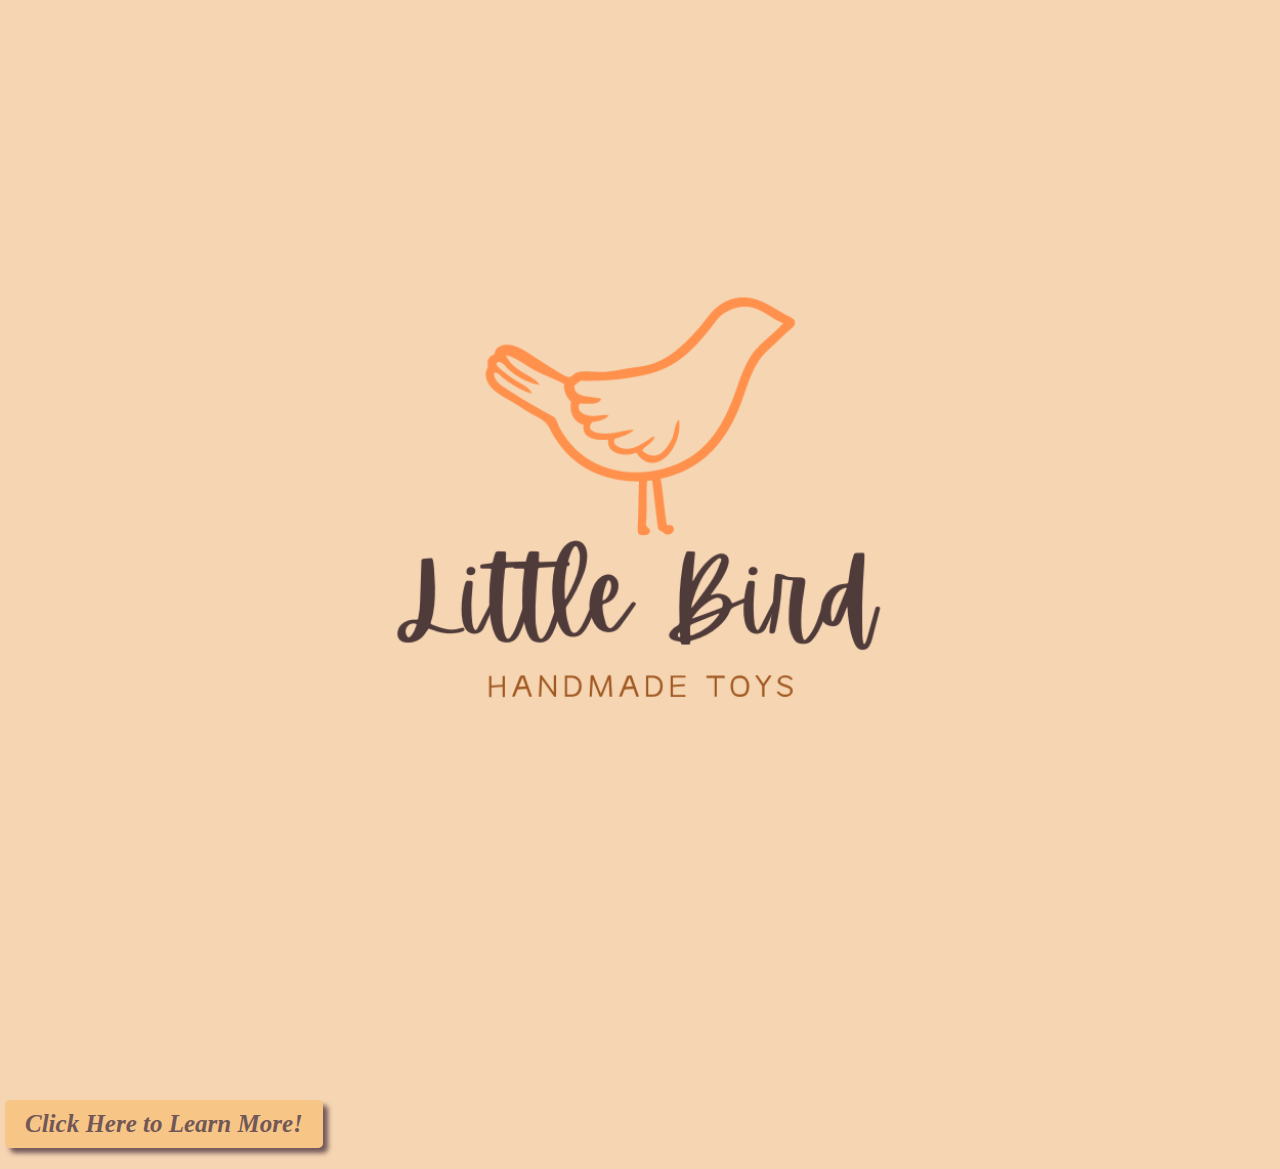
<file: index.html>
<!DOCTYPE html>
<html lang="en">

<head>

    <title>Little Bird Toy Company</title>
    <link rel="icon" type="image/x-icon" href="imgs/Main Logo.png">

    <!-- Required meta tags -->
    <meta charset="utf-8" />
    <meta name="viewport" content="width=device-width, initial-scale=1, shrink-to-fit=no" />

    <!-- Bootstrap CSS v5.3.2 -->
    <link href="https://cdn.jsdelivr.net/npm/bootstrap@5.3.2/dist/css/bootstrap.min.css" rel="stylesheet"
        integrity="sha384-T3c6CoIi6uLrA9TneNEoa7RxnatzjcDSCmG1MXxSR1GAsXEV/Dwwykc2MPK8M2HN" crossorigin="anonymous" />
    <link rel="preconnect" href="https://fonts.googleapis.com">
    <link rel="preconnect" href="https://fonts.gstatic.com" crossorigin>
    <link href="https://fonts.googleapis.com/css2?family=Quicksand:wght@300..700&display=swap" rel="stylesheet">
    <link rel="stylesheet" href="style.css">
</head>
<div class="firstwhole">

    <body>
        <header>
            <!-- place navbar here -->
            <div class="intro">
                <div class="parallax">
                </div>
            </div>
            <div class="text-center">

                <div class="MOVE">
                    <a href="about.html"> <button class="learnmorebutton"> Click Here to Learn More!</a></button>
                </div>
                <main>
                    <div class="intropara">
                        <p>

                        </p>
                    </div>
                </main>
                <footer>
                    <!-- Add icon library -->


                </footer>

                <!-- Bootstrap JavaScript Libraries -->
                <script src="https://cdn.jsdelivr.net/npm/@popperjs/core@2.11.8/dist/umd/popper.min.js"
                    integrity="sha384-I7E8VVD/ismYTF4hNIPjVp/Zjvgyol6VFvRkX/vR+Vc4jQkC+hVqc2pM8ODewa9r"
                    crossorigin="anonymous"></script>

                <script src="https://cdn.jsdelivr.net/npm/bootstrap@5.3.2/dist/js/bootstrap.min.js"
                    integrity="sha384-BBtl+eGJRgqQAUMxJ7pMwbEyER4l1g+O15P+16Ep7Q9Q+zqX6gSbd85u4mG4QzX+"
                    crossorigin="anonymous"></script>
                <script src="script.js"></script>
    </body>
</div>

</html>
</file>
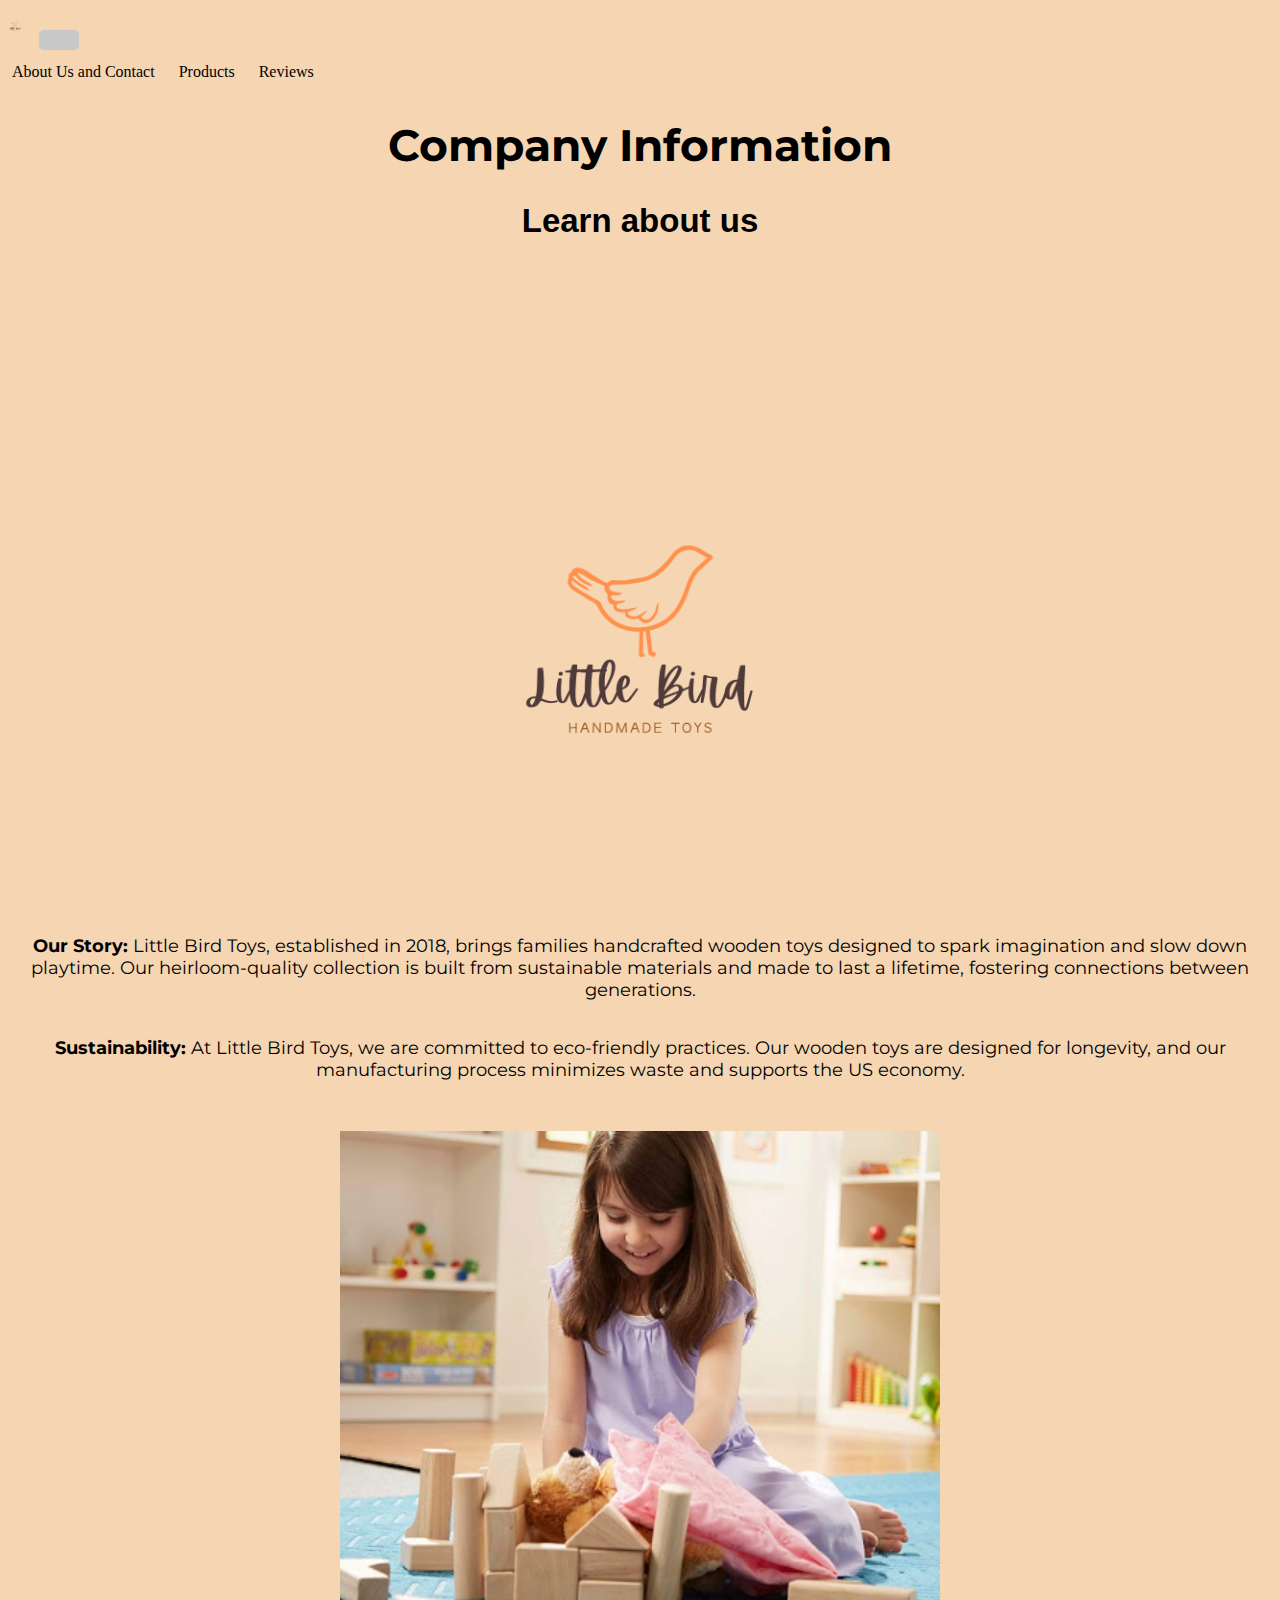
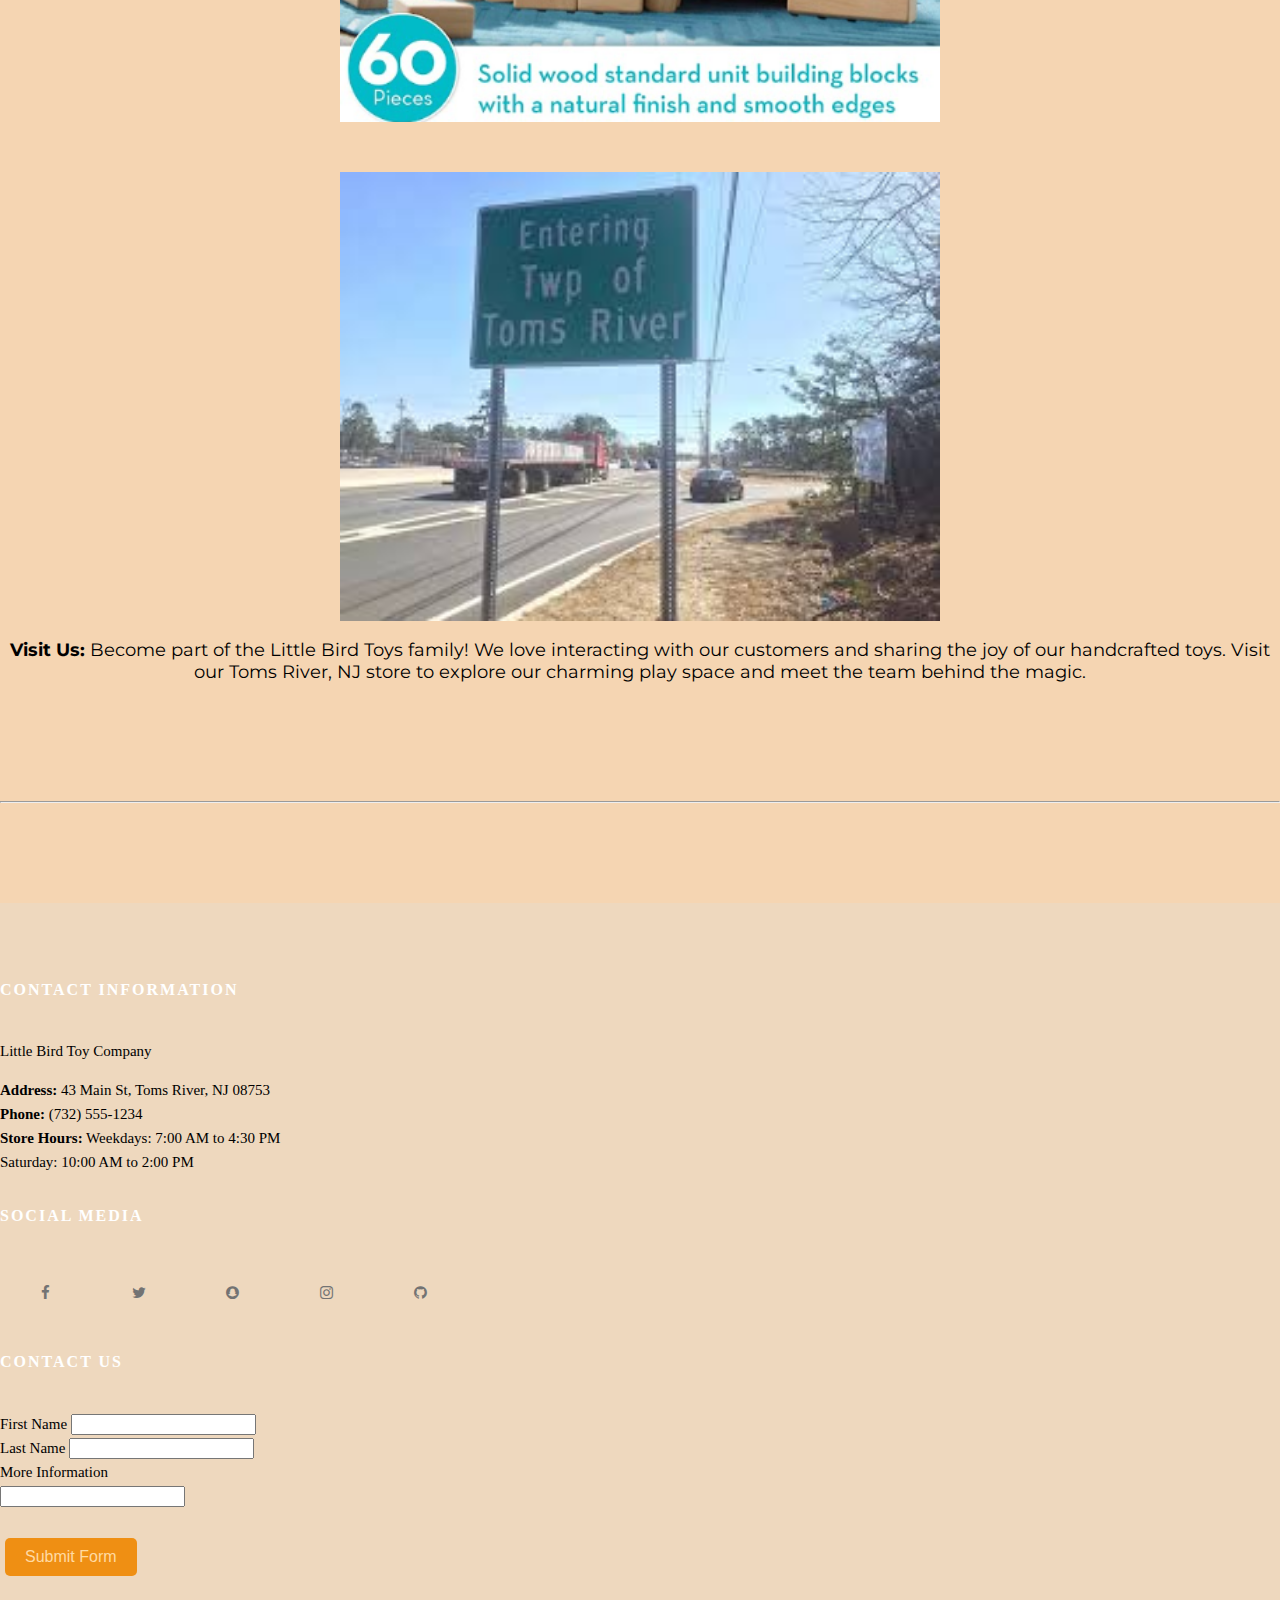
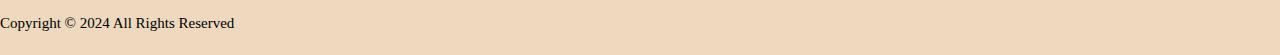
<file: about.html>
<!doctype html>
<html lang="en">

<head>
    <!-- Required meta tags -->
    <meta charset="utf-8" />
    <meta name="viewport" content="width=device-width, initial-scale=1, shrink-to-fit=no" />
    <title>About us</title>

    <!-- Bootstrap CSS v5.2.1 -->
    <link href="https://cdn.jsdelivr.net/npm/bootstrap@5.3.2/dist/css/bootstrap.min.css" rel="stylesheet"
        integrity="sha384-T3c6CoIi6uLrA9TneNEoa7RxnatzjcDSCmG1MXxSR1GAsXEV/Dwwykc2MPK8M2HN" crossorigin="anonymous" />
    <link rel="preconnect" href="https://fonts.googleapis.com">
    <link rel="preconnect" href="https://fonts.gstatic.com" crossorigin>
    <link href="https://fonts.googleapis.com/css2?family=Cookie&display=swap" rel="stylesheet">
    <link rel="preconnect" href="https://fonts.googleapis.com">
    <link rel="preconnect" href="https://fonts.gstatic.com" crossorigin>
    <link href="https://fonts.googleapis.com/css2?family=Neucha&display=swap" rel="stylesheet">
    <link rel="preconnect" href="https://fonts.googleapis.com">
    <link rel="preconnect" href="https://fonts.gstatic.com" crossorigin>
    <link href="https://fonts.googleapis.com/css2?family=Montserrat:ital,wght@0,100..900;1,100..900&display=swap"
        rel="stylesheet">
    <link rel="stylesheet" href="style.css">
</head>

<body class="background d-flex flex-column">
    <header>
        <nav class="navbar navbar-expand-lg bg-body-none bg-body-light hover-nav">
            <div class="container-fluid">
                <a class="navbar-brand" href="index.html">
                    <img class="logo" src="imgs/Main Logo.png" width="30" height="30"></a>
                <button class="navbar-toggler" type="button" data-bs-toggle="collapse" data-bs-target="#navbarScroll"
                    aria-controls="navbarScroll" aria-expanded="false" aria-label="Toggle navigation">
                    <span class="navbar-toggler-icon"></span>
                </button>
                <div class="collapse navbar-collapse" id="navbarScroll">
                    <ul class="navbar-nav ms-auto my-2 my-lg-0 navbar-nav-scroll" style="--bs-scroll-height: 400px;">
                        <li class="nav-item">
                            <a class="nav-link" href="about.html">About Us and Contact</a>
                        </li>
                        <li class="nav-item">
                            <a class="nav-link" href="products.html">Products</a>
                        </li>
                        <li class="nav-item">
                            <a class="nav-link" href="reviews.html">Reviews</a>
                        </li>
                    </ul>
                </div>
            </div>
        </nav>
        </div>
        <!--end nav-->
    </header>
    <main class="flex-grow-1">
        <div class="abouttext">
            <h1>Company Information</h1>
            <h2>Learn about us</h2>
            <p>
        </div>
        <div class="row p-3">
            <div class="container-fluid">
                <div class="row p-12">
                    <!-- Hero-->
                    <div class="col-12 col-lg-6 p-5 text-center rounded-3 bg-hero-image-baby rounded-3">
                        <div class="d-flex justify-content-center align-items-center h-100">
                            <img src="imgs/Main Logo.png" class="img-fluid">
                        </div>
                    </div>

                    <div
                        class="col-12 col-lg-6 my-3 my-lg-0 p-3 d-flex align-items-center rounded-3 bg-none border border-black p-2">
                        <p class="font"> <b>Our Story:</b> Little Bird Toys, established in 2018, brings families
                            handcrafted wooden toys
                            designed to spark imagination and slow down playtime. Our heirloom-quality collection is
                            built from
                            sustainable materials and made to last a lifetime, fostering connections between
                            generations.</p>
                    </div>
                </div>
            </div>
        </div>
        </div>
        <div class="row p-3">
            <!-- Hero-->
            <div class="container-fluid1">
                <div class="row p-12">
                    <!-- Hero-->

                    <div
                        class="col-12 col-lg-6 my-3 my-lg-0 p-3 d-flex align-items-center text-center rounded-3 bg-none border border-black p-2">
                        <p class="font" id="changeText2"> <b>Sustainability:</b> At Little Bird Toys, we are committed
                            to eco-friendly practices. Our wooden toys
                            are designed for longevity, and our manufacturing process minimizes waste and supports the
                            US economy.
                        </p>
                        </p>
                    </div>
                    <div class="col-12 col-lg-6 p-5 rounded-3 bg-hero-image-bday rounded-3">
                        <div class="d-flex justify-content-center align-items-center h-100">
                            <img id="imageChange2" src="imgs/sustanibility.png" class="img-fluid">
                        </div>
                    </div>
                </div>
            </div>
        </div>
        <div class="row p-3">
            <div class="container-fluid">
                <div class="row p-12">
                    <!-- Hero-->
                    <div class="col-12 col-lg-6 p-5 text-center rounded-3 bg-hero-image-baby rounded-3">
                        <div class="d-flex justify-content-center align-items-center h-100">
                            <img src="imgs/images.jpeg" class="img-fluid">
                        </div>
                    </div>

                    <div
                        class="col-12 col-lg-6 my-3 my-lg-0 p-3 d-flex align-items-center rounded-3 bg-none border border-black p-2">
                        <p class="font"> <b>Visit Us:</b> Become part of the Little Bird Toys family! We love
                            interacting with our customers and
                            sharing the joy of our handcrafted toys. Visit our Toms River, NJ store to explore our
                            charming play
                            space and meet the team behind the magic.</p>
                    </div>
                </div>
            </div>
        </div>
    </main>
    <!--start of footer-->
    <div class="text-center">
        <hr>
        <footer class="site-footer mt-auto">
            <div class="container-fluid footer-content">
                <div class="row text-center">
                    <div class="col-sm-12 col-md-6">
                        <h6>Contact Information</h6>
                        <p class="text-justify">Little Bird Toy Company</p>
                        <p class="one"><b>Address:</b> 43 Main St, Toms River, NJ 08753</p>
                        <p class="two"><b>Phone:</b> (732) 555-1234 </p>
                        <p class="three"><b>Store Hours:</b> Weekdays: 7:00 AM to 4:30 PM <br>Saturday: 10:00 AM to 2:00
                            PM
                        </p>
                    </div>
                    <div class="col-xs-6 col-md-6">
                        <h6>Social Media</h6>
                        <link rel="stylesheet"
                            href="https://cdnjs.cloudflare.com/ajax/libs/font-awesome/4.7.0/css/font-awesome.min.css">
                        <a href="https://www.facebook.com" class="fa fa-facebook"></a>
                        <a href="https://x.com" class="fa fa-twitter"></a>
                        <a href="https://www.snapchat.com" class="fa fa-snapchat"></a>
                        <a href="https://www.instagram.com" class="fa fa-instagram"></a>
                        <a href="https://github.com/dashboard" class="fa fa-github"></a>

                    </div>
                </div>
            </div>
            <div class="container text-center mt-3">
                <h6>Contact Us</h6>
                <form class="row g-3">
                    <div class="col-md-4">
                        <label for="validationDefault01" class="form-label">First Name</label>
                        <input type="text" class="form-control" id="validationDefault01" value="" required>
                    </div>
                    <div class="col-md-4">
                        <label for="validationDefault02" class="form-label">Last Name</label>
                        <input type="text" class="form-control" id="validationDefault02" value="" required>
                    </div>
                    <div class="col-md-4">
                        <label for="validationDefaultUsername" class="form-label">More Information</label>
                        <div class="input-group">
                            <span class="input-group-text" id="inputGroupPrepend2"> </span>
                            <input type="text" class="form-control" id="validationDefaultUsername"
                                aria-describedby="inputGroupPrepend2" required>
                        </div>
                    </div>
                    <div class="col-12">
                        <button class="btn btn-primary" type="submit">Submit Form</button>
                    </div>
                </form>
            </div>
            <div class="container text-center">
                <div class="row">
                    <p class="copyright-text">Copyright &copy; 2024 All Rights Reserved</p>
                </div>
            </div>
    </div>
    </footer>
    <!--end of footer-->
    <script src="https://cdn.jsdelivr.net/npm/@popperjs/core@2.11.8/dist/umd/popper.min.js"
        integrity="sha384-I7E8VVD/ismYTF4hNIPjVp/Zjvgyol6VFvRkX/vR+Vc4jQkC+hVqc2pM8ODewa9r"
        crossorigin="anonymous"></script>

    <script src="https://cdn.jsdelivr.net/npm/bootstrap@5.3.2/dist/js/bootstrap.min.js"
        integrity="sha384-BBtl+eGJRgqQAUMxJ7pMwbEyER4l1g+O15P+16Ep7Q9Q+zqX6gSbd85u4mG4QzX+"
        crossorigin="anonymous"></script>
    <script src="script.js"></script>
</body>

</html>
</file>
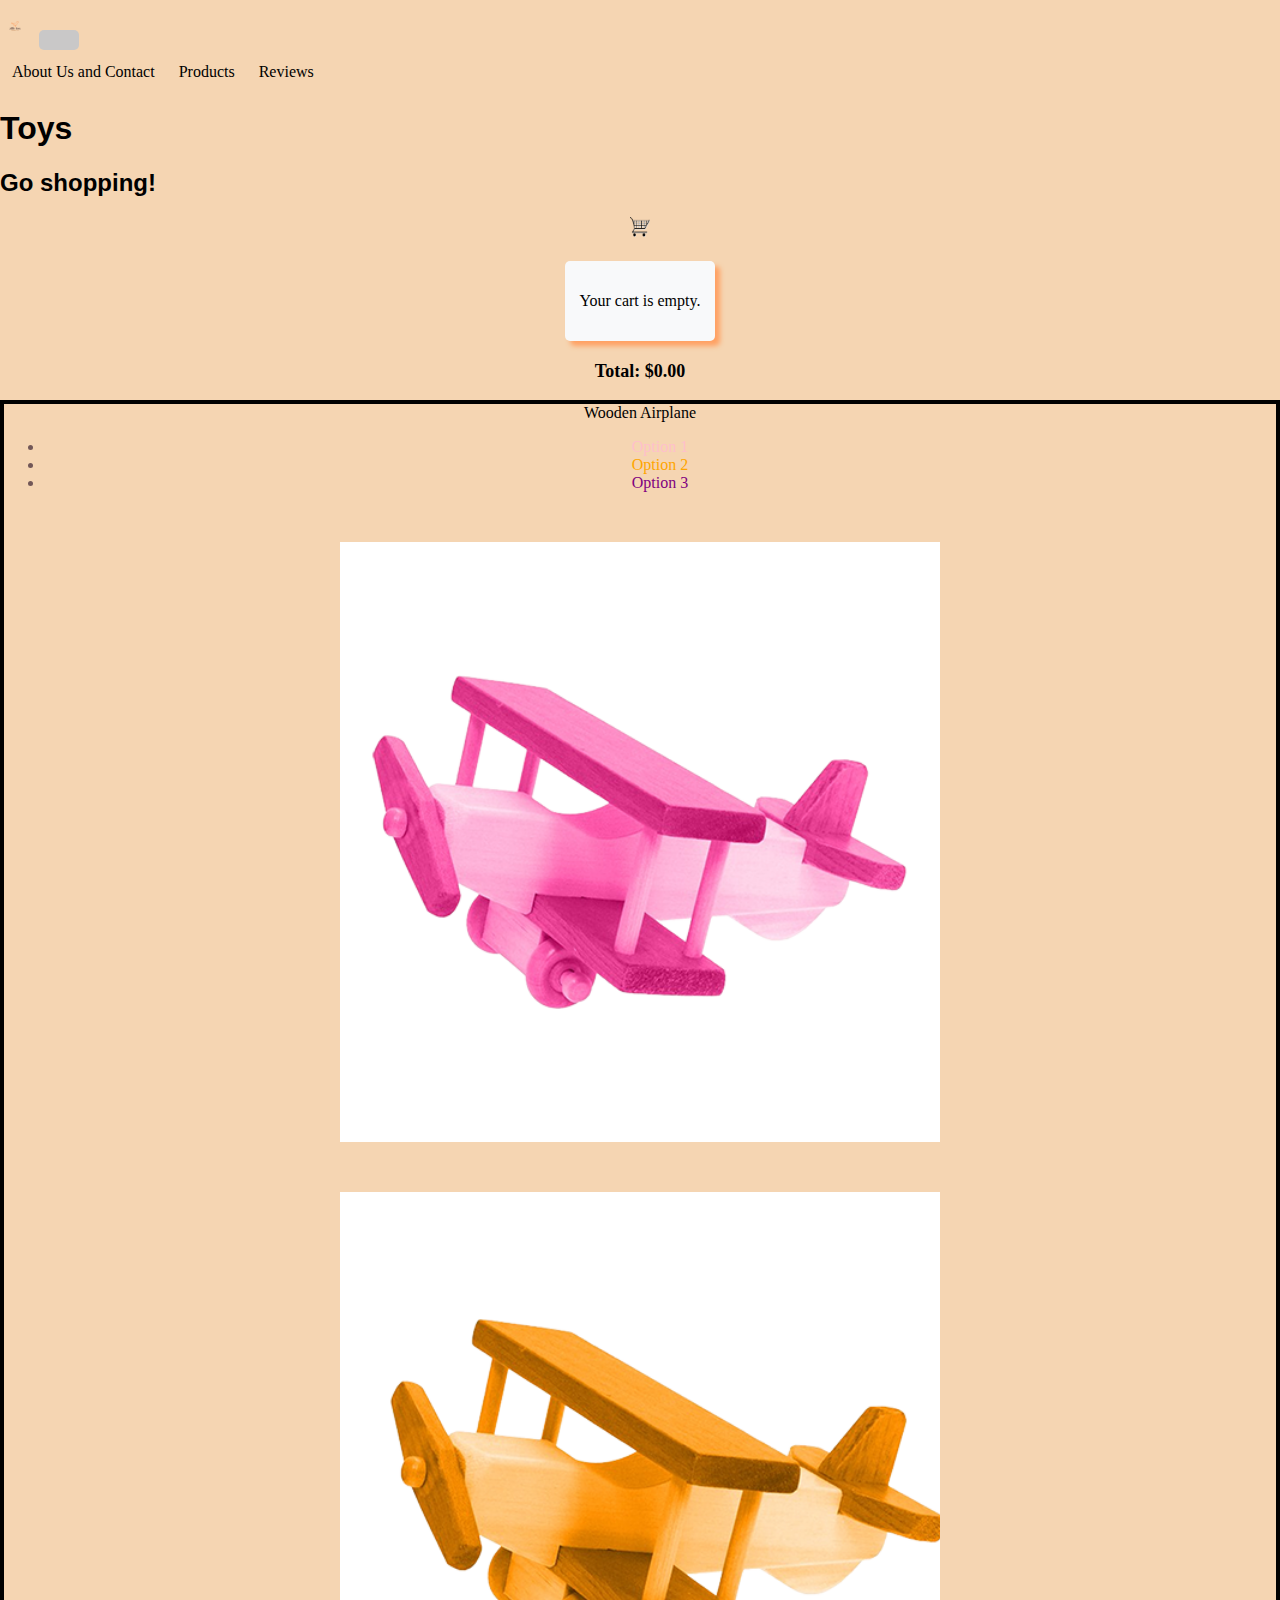
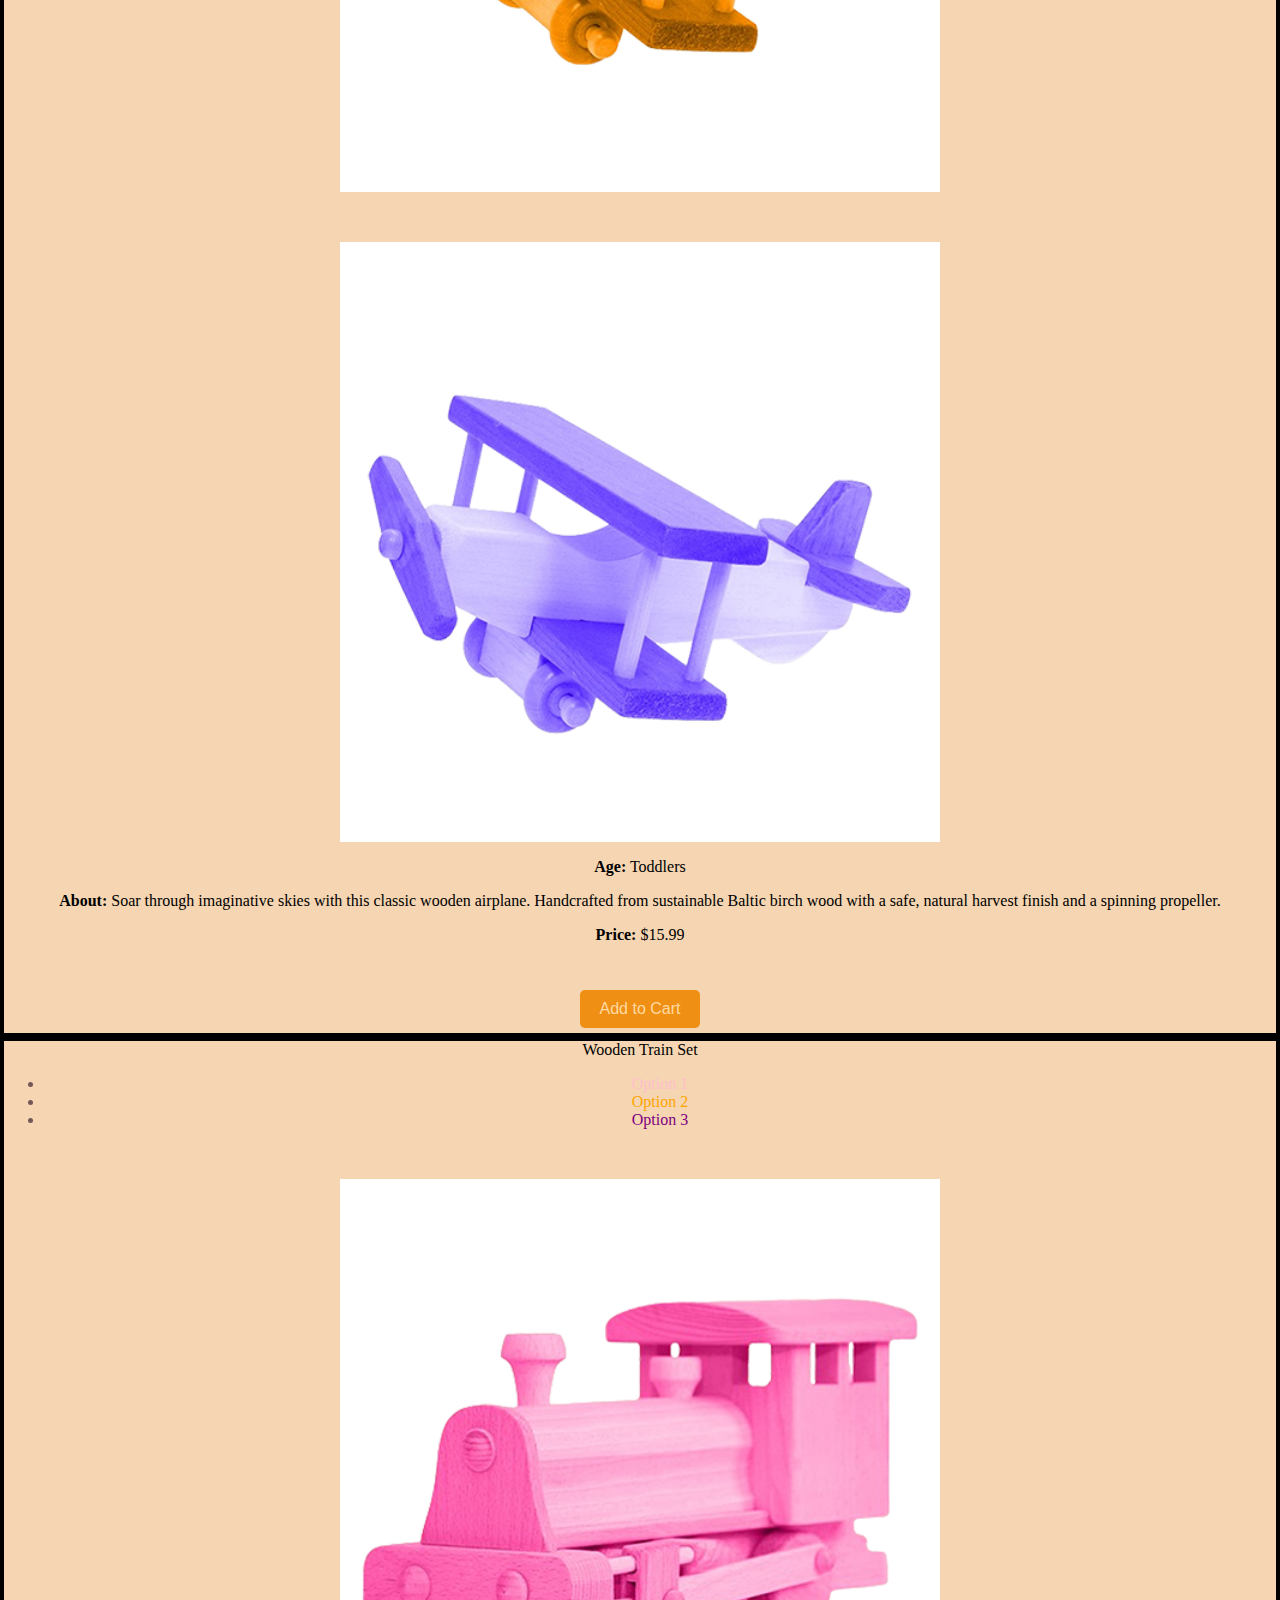
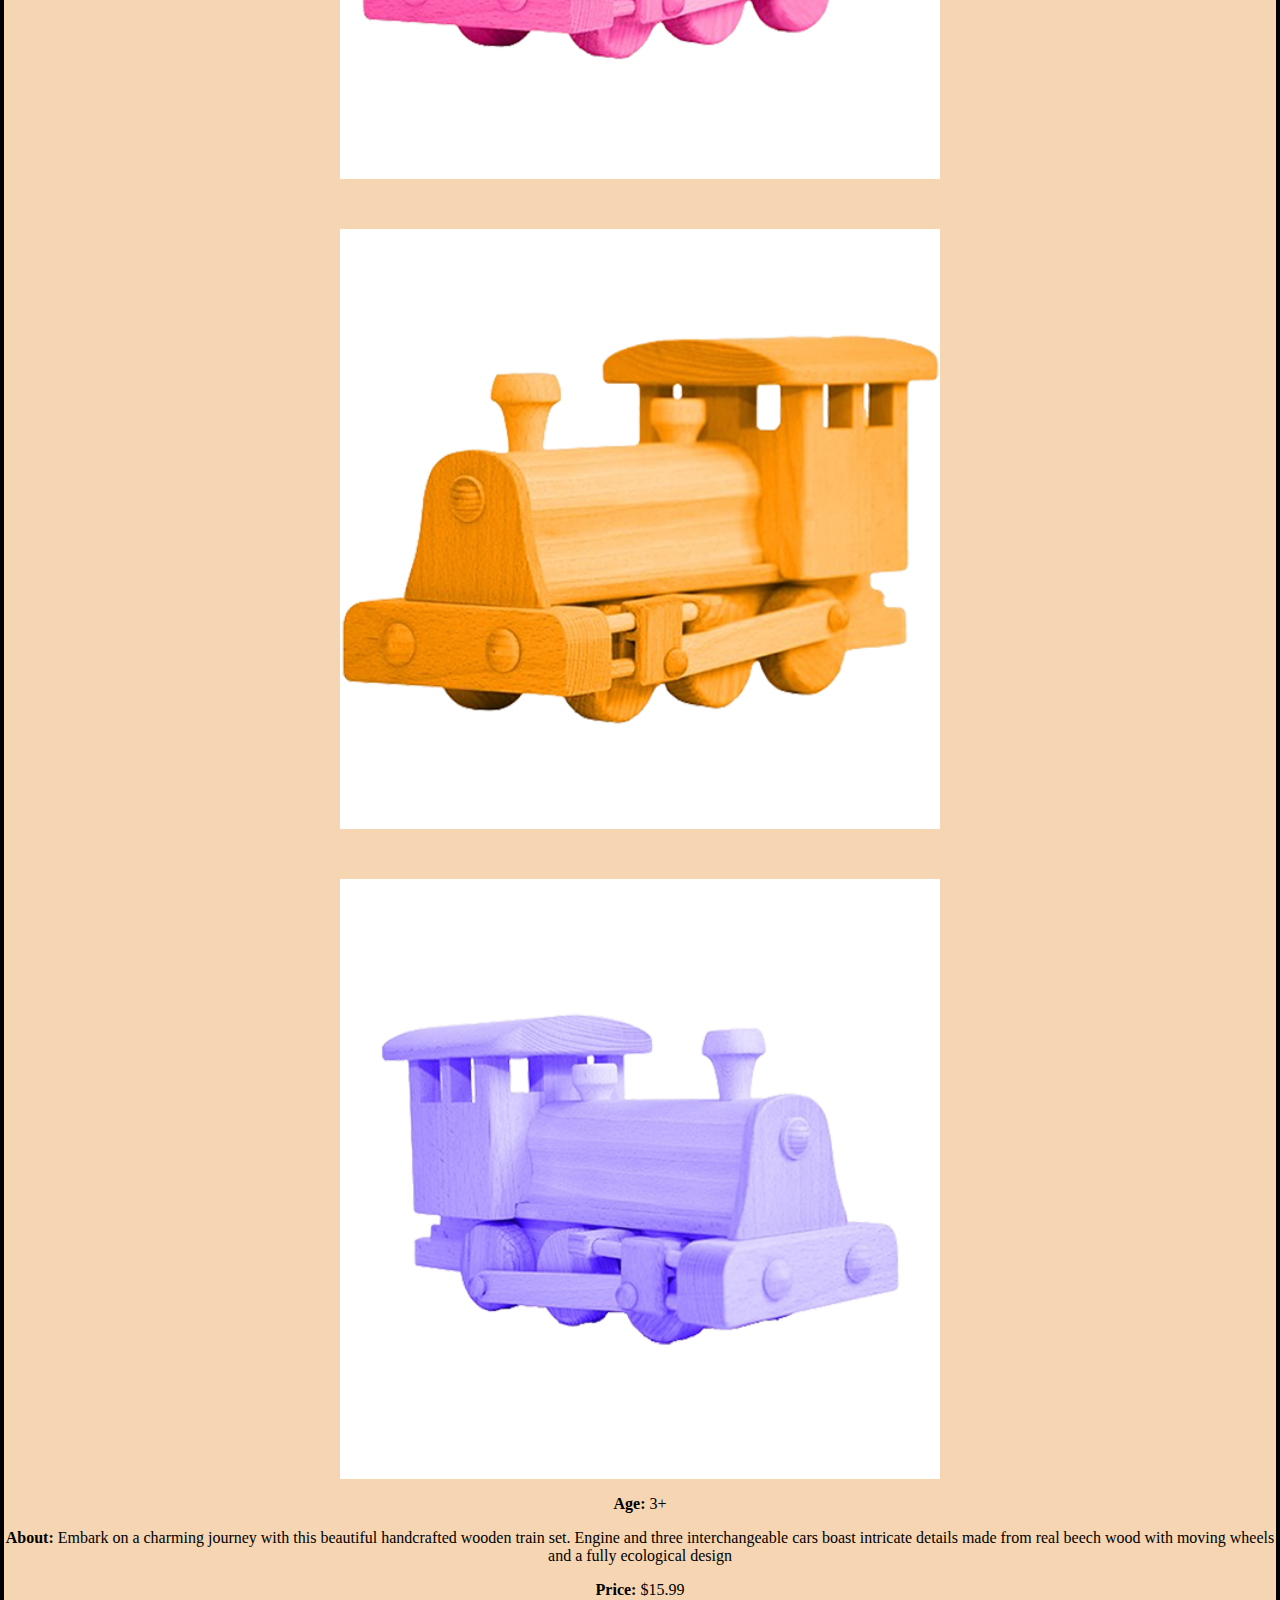
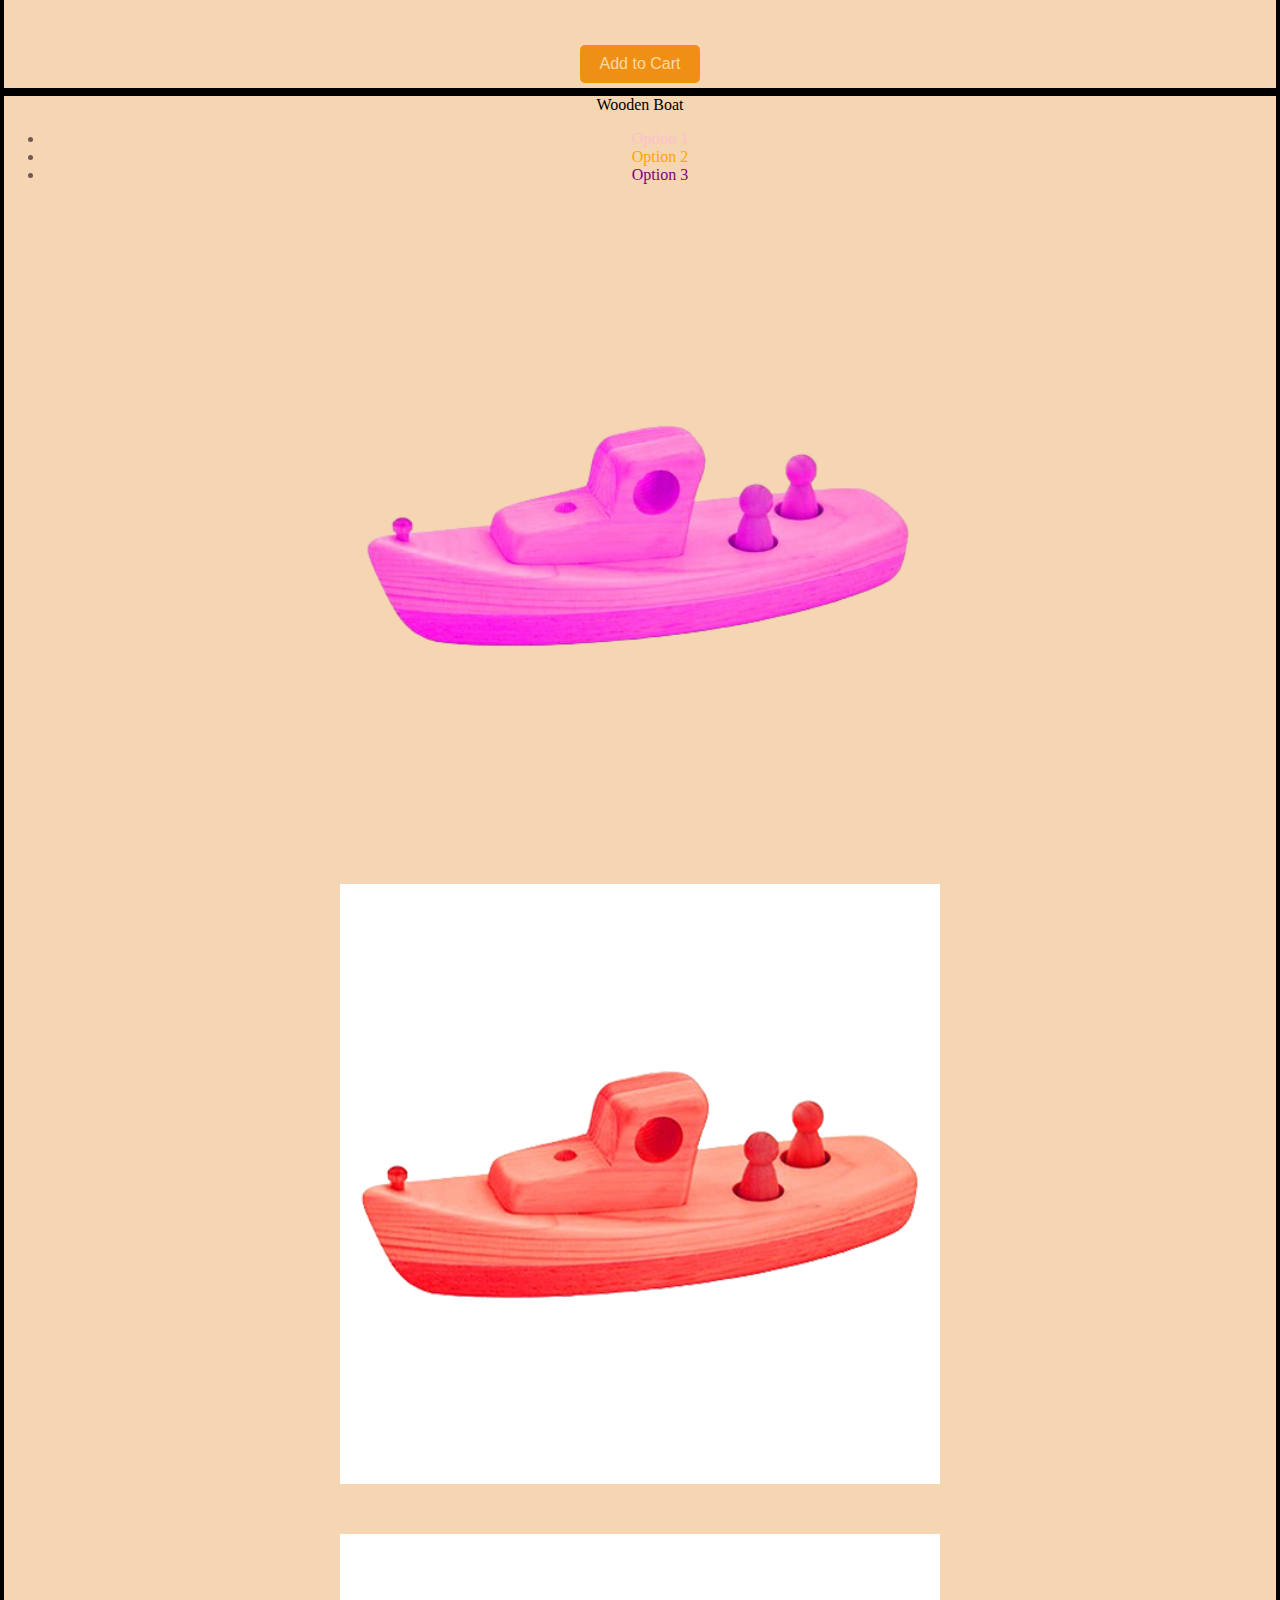
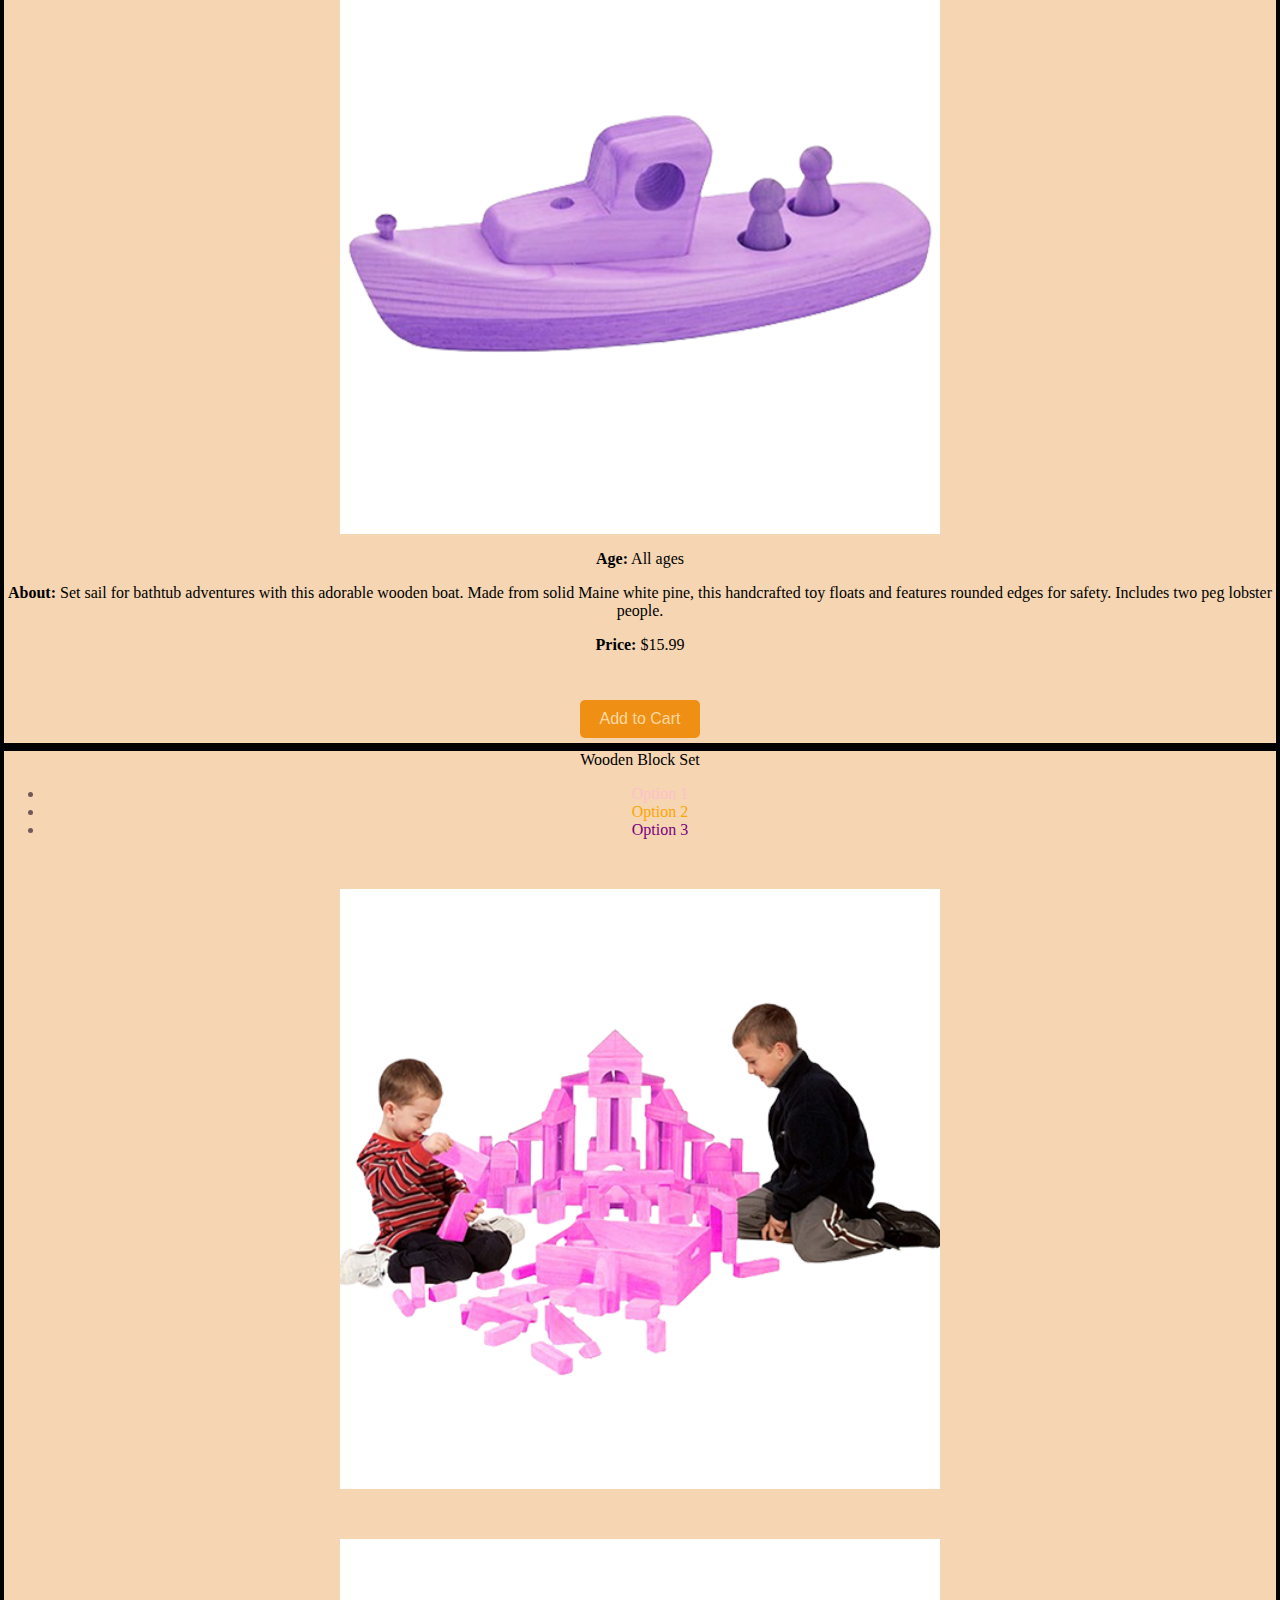
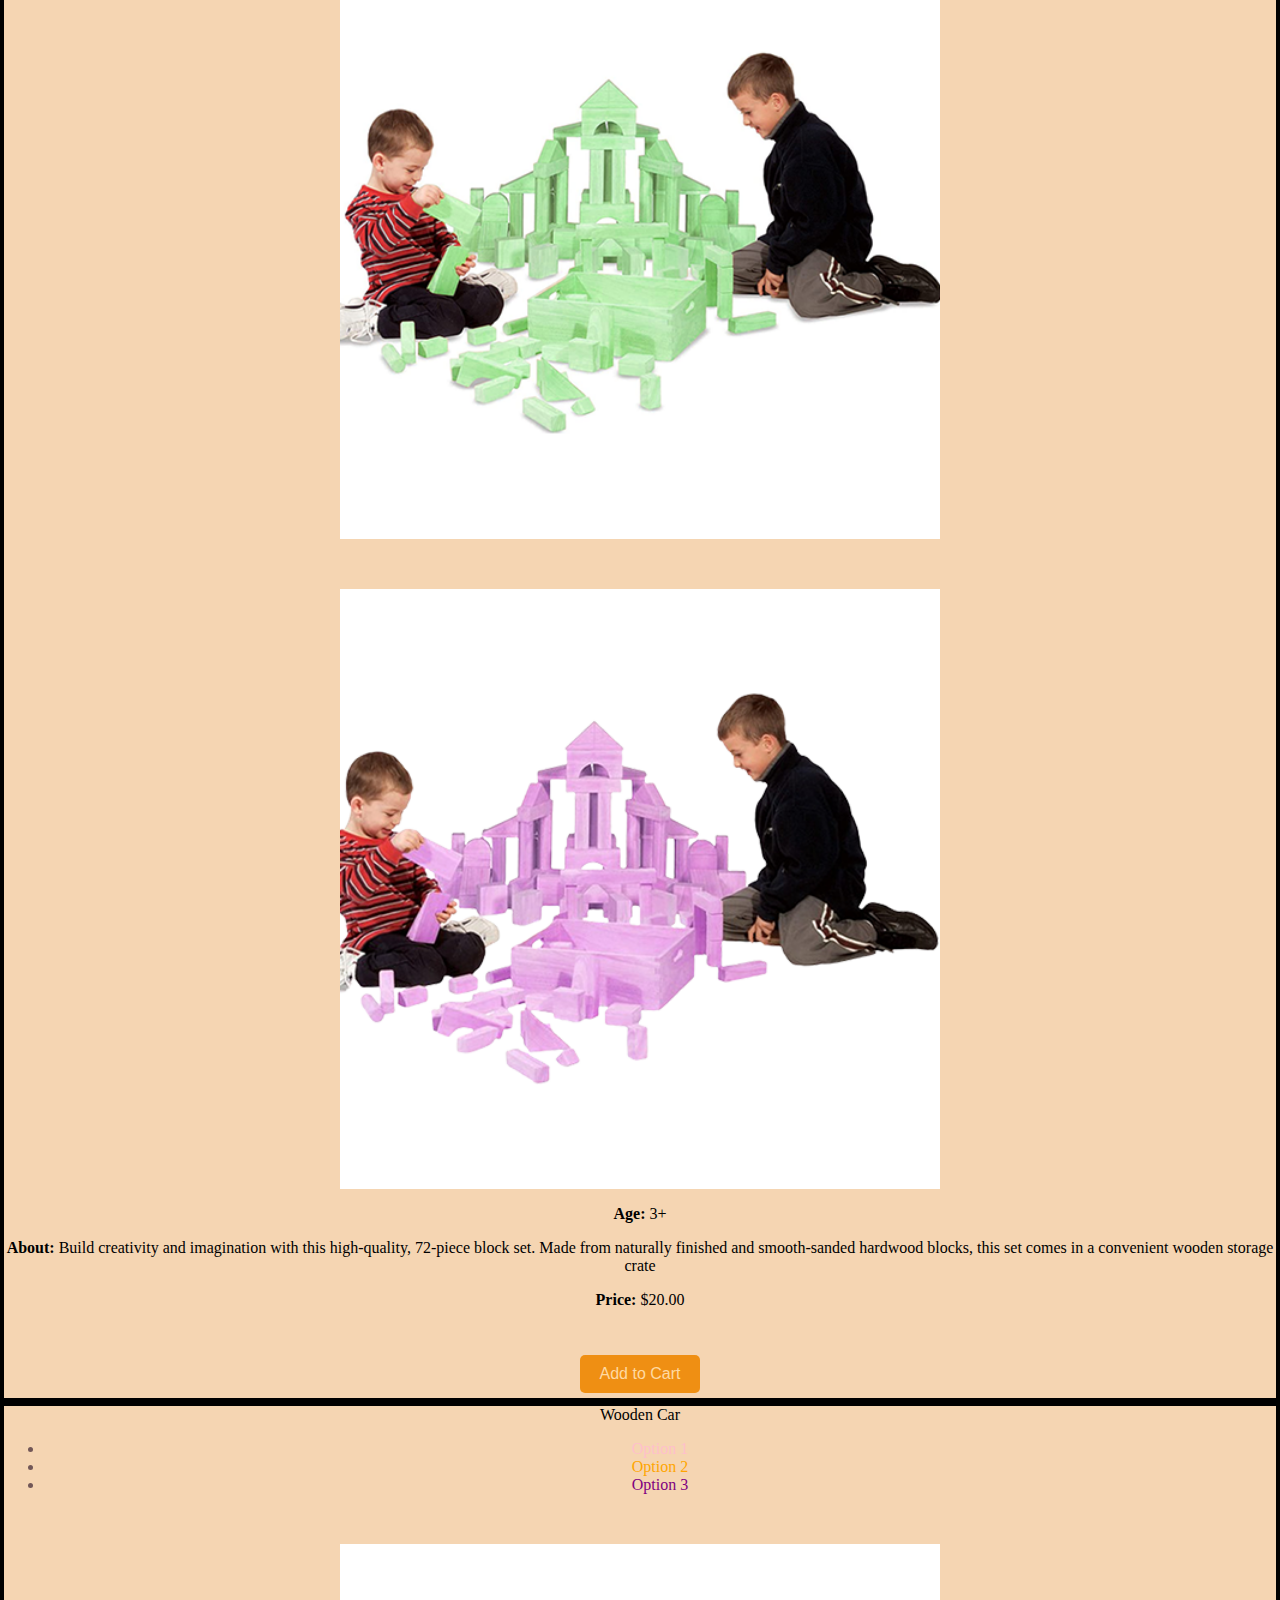
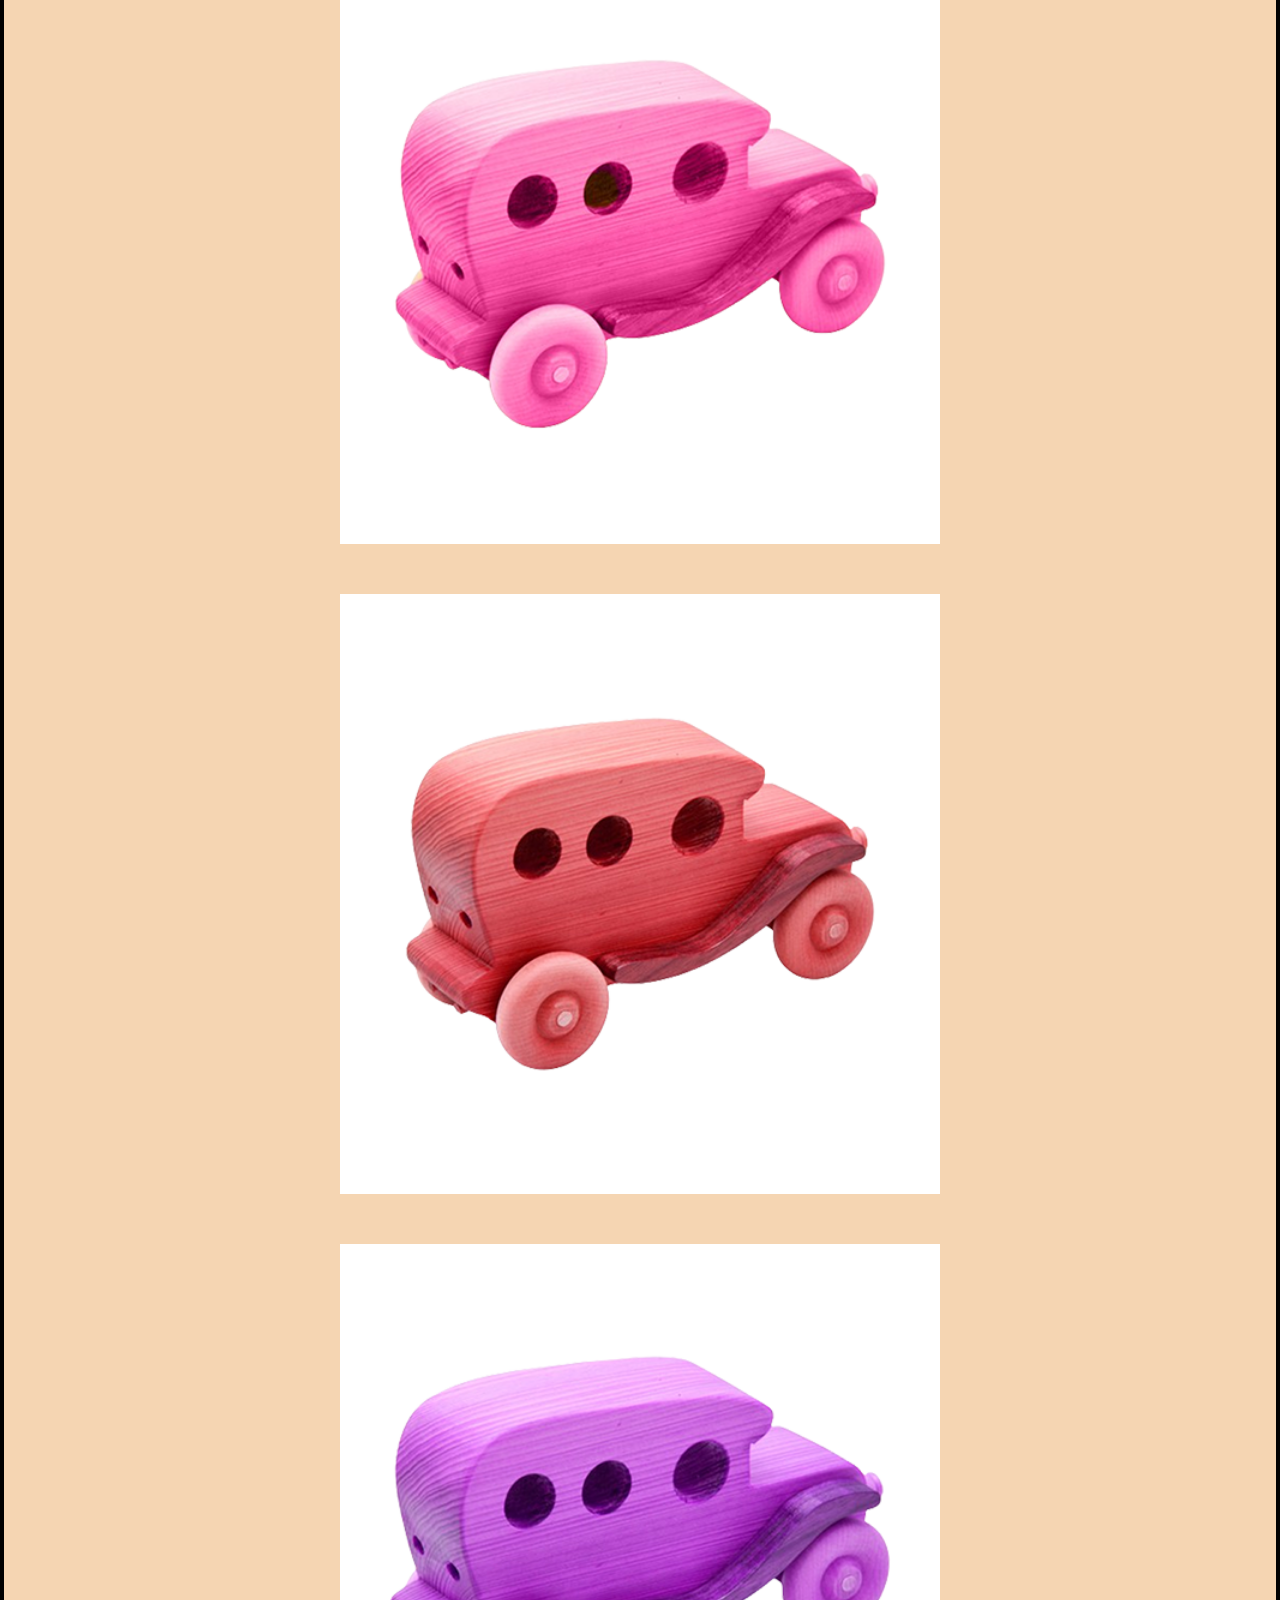
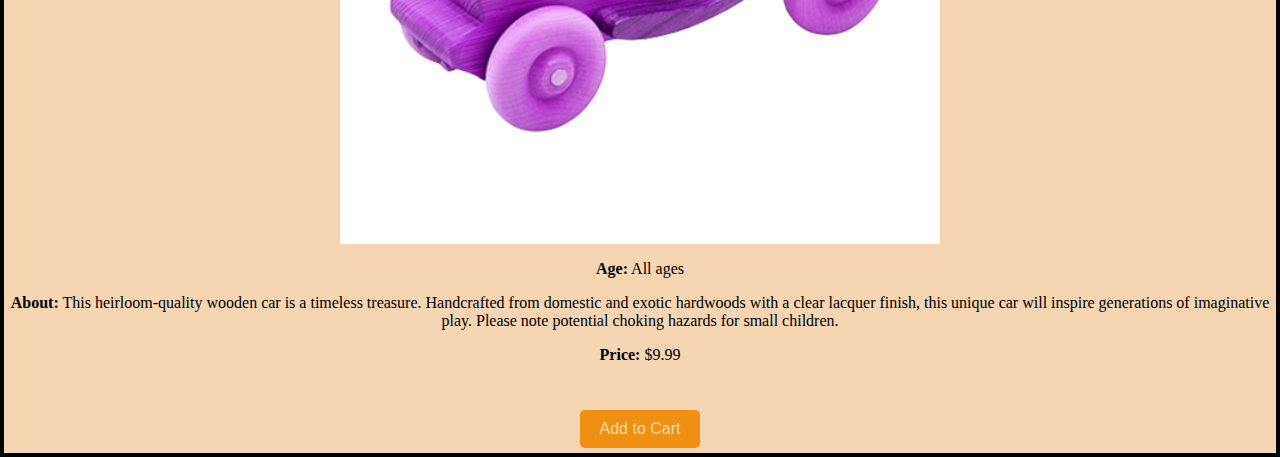
<file: products.html>
<!doctype html>
<html lang="en">

<head>
    <!-- Required meta tags -->
    <meta charset="utf-8" />
    <meta name="viewport" content="width=device-width, initial-scale=1, shrink-to-fit=no" />
    <title> Products </title>

    <!-- Bootstrap CSS v5.2.1 -->
    <link href="https://cdn.jsdelivr.net/npm/bootstrap@5.3.2/dist/css/bootstrap.min.css" rel="stylesheet"
        integrity="sha384-T3c6CoIi6uLrA9TneNEoa7RxnatzjcDSCmG1MXxSR1GAsXEV/Dwwykc2MPK8M2HN" crossorigin="anonymous" />
    <link rel="preconnect" href="https://fonts.googleapis.com">
    <link rel="preconnect" href="https://fonts.gstatic.com" crossorigin>
    <link href="https://fonts.googleapis.com/css2?family=Cookie&display=swap" rel="stylesheet">
    <link rel="preconnect" href="https://fonts.googleapis.com">
    <link rel="preconnect" href="https://fonts.gstatic.com" crossorigin>
    <link href="https://fonts.googleapis.com/css2?family=Neucha&display=swap" rel="stylesheet">
    <link rel="stylesheet" href="style.css">
</head>

<body class="background d-flex flex-column">
    <header>
        <nav class="navbar navbar-expand-lg bg-body-none bg-body-light hover-nav">
            <div class="container-fluid">
                <a class="navbar-brand" href="index.html">
                    <img class="logo" src="imgs/Main Logo.png" width="30" height="30"></a>
                <button class="navbar-toggler" type="button" data-bs-toggle="collapse" data-bs-target="#navbarScroll"
                    aria-controls="navbarScroll" aria-expanded="false" aria-label="Toggle navigation">
                    <span class="navbar-toggler-icon"></span>
                </button>
                <div class="collapse navbar-collapse" id="navbarScroll">
                    <ul class="navbar-nav ms-auto my-2 my-lg-0 navbar-nav-scroll" style="--bs-scroll-height: 400px;">
                        <li class="nav-item">
                            <a class="nav-link" href="about.html">About Us and Contact </a>
                        </li>
                        <li class="nav-item">
                            <a class="nav-link" href="products.html"> Products </a>
                        </li>
                        <li class="nav-item">
                            <a class="nav-link" href="reviews.html">Reviews </a>
                        </li>
                    </ul>
                </div>
            </div>
        </nav>
        <div class="text-center">
            <h1> Toys </h1>
            <h2>Go shopping!</h2>

        </div>
    </header>

    <main>

        <div class="col-md-4">
            <div class="container mt-5">
                <img class="img-fluid1" src="imgs/cart.png">
                <div id="cart" class="cart">
                    <p>Your cart is empty.</p>
                </div>
                <h3>Total: $<span id="total">0.00</span></h3>
            </div>
        </div>
        <div class="container">
            <div class="row">
                <div class="row" id="toyCards">
                    <!-- toys go here -->
                </div>
            </div>
        </div>

        </div>
        </div>
        </div>

        <footer>
            <!-- Footer content -->
        </footer>

        <script src="https://cdn.jsdelivr.net/npm/@popperjs/core@2.11.8/dist/umd/popper.min.js"
            integrity="sha384-I7E8VVD/ismYTF4hNIPjVp/Zjvgyol6VFvRkX/vR+Vc4jQkC+hVqc2pM8ODewa9r"
            crossorigin="anonymous"></script>

        <script src="https://cdn.jsdelivr.net/npm/bootstrap@5.3.2/dist/js/bootstrap.min.js"
            integrity="sha384-BBtl+eGJRgqQAUMxJ7pMwbEyER4l1g+O15P+16Ep7Q9Q+zqX6gSbd85u4mG4QzX+"
            crossorigin="anonymous"></script>
        <script src="script.js"></script>
</body>

</html>
</file>
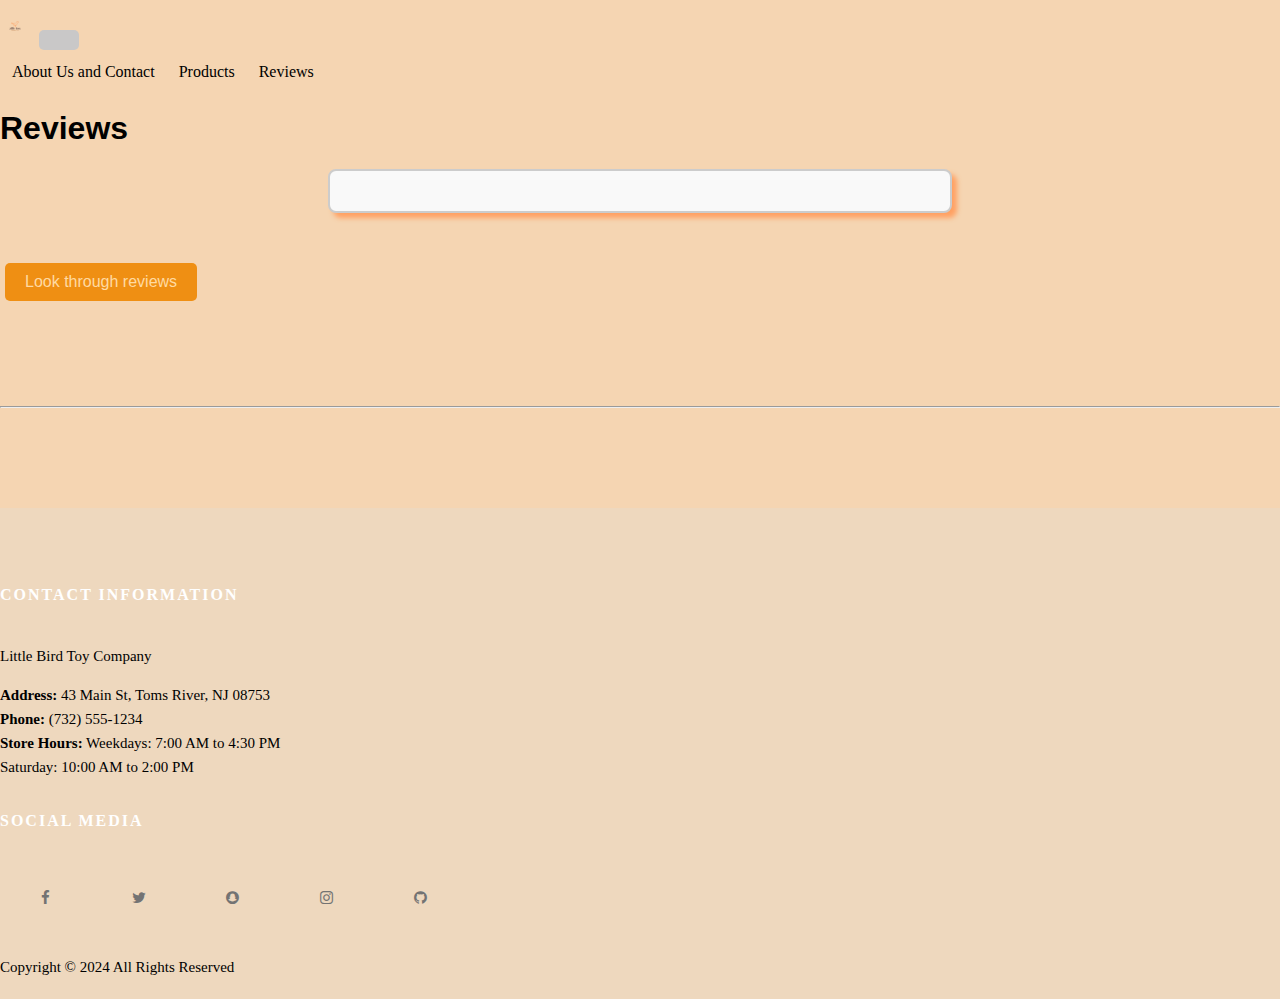
<file: reviews.html>
<!doctype html>
<html lang="en">

<head>
    <!-- Required meta tags -->
    <meta charset="utf-8" />
    <meta name="viewport" content="width=device-width, initial-scale=1, shrink-to-fit=no" />
    <title> Costumer Reviews </title>

    <!-- Bootstrap CSS v5.2.1 -->
    <link href="https://cdn.jsdelivr.net/npm/bootstrap@5.3.2/dist/css/bootstrap.min.css" rel="stylesheet"
        integrity="sha384-T3c6CoIi6uLrA9TneNEoa7RxnatzjcDSCmG1MXxSR1GAsXEV/Dwwykc2MPK8M2HN" crossorigin="anonymous" />
    <link rel="stylesheet" href="https://cdnjs.cloudflare.com/ajax/libs/font-awesome/6.4.2/css/all.min.css">
    <link rel="preconnect" href="https://fonts.googleapis.com">
    <link rel="preconnect" href="https://fonts.gstatic.com" crossorigin>
    <link href="https://fonts.googleapis.com/css2?family=Cookie&display=swap" rel="stylesheet">
    <link rel="preconnect" href="https://fonts.googleapis.com">
    <link rel="preconnect" href="https://fonts.gstatic.com" crossorigin>
    <link href="https://fonts.googleapis.com/css2?family=Neucha&display=swap" rel="stylesheet">
    <link rel="stylesheet" href="style.css">
</head>

<body class="background d-flex flex-column">
    <header>
        <nav class="navbar navbar-expand-lg bg-body-none bg-body-light hover-nav">
            <div class="container-fluid">
                <a class="navbar-brand" href="index.html">
                    <img class="logo" src="imgs/Main Logo.png" width="30" height="30"></a>
                <button class="navbar-toggler" type="button" data-bs-toggle="collapse" data-bs-target="#navbarScroll"
                    aria-controls="navbarScroll" aria-expanded="false" aria-label="Toggle navigation">
                    <span class="navbar-toggler-icon"></span>
                </button>
                <div class="collapse navbar-collapse" id="navbarScroll">
                    <ul class="navbar-nav ms-auto my-2 my-lg-0 navbar-nav-scroll" style="--bs-scroll-height: 400px;">
                        <li class="nav-item">
                            <a class="nav-link" href="about.html">About Us and Contact </a>
                        </li>
                        <li class="nav-item">
                            <a class="nav-link" href="products.html"> Products </a>
                        </li>
                        <li class="nav-item">
                            <a class="nav-link" href="reviews.html">Reviews </a>
                        </li>
                    </ul>
                </div>
            </div>
        </nav>
    </header>

    <!--title and instructions-->

    <body class="body">
        <header>
            <div class="title">
                <div class="text-center">
                    <h1> Reviews</h1>
                    <div class="instructions">
                        <h3> </h3>
                    </div>
                    <!--title and instructions end-->

                    <!--box to enter names-->

                    <!--name generations end-->

                    <div id="reviewContainer" class="review-container">
                        <div id="review" class="review-box">
                            <!-- Random review will be inserted here -->
                        </div>
                    </div>
                    <div class="text-center mt-3">
                        <button class="btn btn-primary" onclick="displayRandomReview()">Look through reviews</button>
                    </div>
                </div>

            </div>

            </div>

            <div class="text-center">
                <hr>
                <footer class="site-footer mt-auto">
                    <div class="container-fluid footer-content">
                        <div class="row text-center">
                            <div class="col-sm-12 col-md-6">
                                <h6>Contact Information</h6>
                                <p class="text-justify">Little Bird Toy Company</p>
                                <p class="one"><b>Address:</b> 43 Main St, Toms River, NJ 08753</p>
                                <p class="two"><b>Phone:</b> (732) 555-1234 </p>
                                <p class="three"><b>Store Hours:</b> Weekdays: 7:00 AM to 4:30 PM <br>Saturday: 10:00 AM
                                    to 2:00 PM
                                </p>
                            </div>
                            <div class="col-xs-6 col-md-6">
                                <h6>Social Media</h6>
                                <link rel="stylesheet"
                                    href="https://cdnjs.cloudflare.com/ajax/libs/font-awesome/4.7.0/css/font-awesome.min.css">
                                <a href="https://www.facebook.com" class="fa fa-facebook"></a>
                                <a href="https://x.com" class="fa fa-twitter"></a>
                                <a href="https://www.snapchat.com" class="fa fa-snapchat"></a>
                                <a href="https://www.instagram.com" class="fa fa-instagram"></a>
                                <a href="https://github.com/dashboard" class="fa fa-github"></a>
                            </div>
                        </div>
                    </div>
                    <div class="container text-center mt-3">
                        <div class="container text-center">
                            <div class="row">
                                <p class="copyright-text">Copyright &copy; 2024 All Rights Reserved</p>
                            </div>
                        </div>
                    </div>
                </footer>
                <!--end of footer-->
                <script src="https://cdn.jsdelivr.net/npm/@popperjs/core@2.11.8/dist/umd/popper.min.js"
                    integrity="sha384-I7E8VVD/ismYTF4hNIPjVp/Zjvgyol6VFvRkX/vR+Vc4jQkC+hVqc2pM8ODewa9r"
                    crossorigin="anonymous"></script>

                <script src="https://cdn.jsdelivr.net/npm/bootstrap@5.3.2/dist/js/bootstrap.min.js"
                    integrity="sha384-BBtl+eGJRgqQAUMxJ7pMwbEyER4l1g+O15P+16Ep7Q9Q+zqX6gSbd85u4mG4QzX+"
                    crossorigin="anonymous"></script>
                <script src="script.js"></script>
    </body>

</html>
</file>
<file: style.css>
body {
  background-color: rgb(245, 213, 178);
  margin: 0;
  padding: 0;
}

.parallax {
  background-image: url('imgs/Main Logo.png');
  height: 1000px;
  background-attachment: fixed;
  background-position: center;
  background-repeat: no-repeat;
  background-size: cover;
}

a {
  color: inherit;
  text-decoration: none;
}

.learnmorebutton {
  background-color: rgba(248, 184, 89, 0.486);
  color: rgb(114, 87, 87);
  border: none;
  border-radius: 5px;
  cursor: pointer;
  margin-top: 100px;
  padding: 10px 20px;
  font-size: 25px;
  text-decoration: none;
  box-shadow: 5px 5px 5px;
  font-family: "ff-more-web-pro", serif;
  font-weight: 600;
  font-style: italic;
}

.learnmorebutton:hover {
  background-color: rgb(207, 164, 119);
}

@keyframes moveForward {
  from {
    transform: scale(1);
    opacity: 0;
  }

  to {
    transform: scale(1.2);
    opacity: 1;
  }
}

.intro {
  animation: moveForward 5s forwards;
}

.site-footer {
  background-color: #eed8be;
  padding: 45px 0 20px;
  font-size: 15px;
  line-height: 24px;
  color: #000000;
  width: 100%;
  margin-top: 100px;
  position: relative;
  bottom: 0;
}

.site-footer hr {
  border-top-color: #bbb;
  opacity: 0.5;
}

.site-footer hr.small {
  margin: 20px 0;
}

.site-footer h6 {
  color: #fff;
  font-size: 16px;
  text-transform: uppercase;
  margin-top: 5px;
  letter-spacing: 2px;
  margin-top: 30px;
}

.site-footer a {
  color: #737373;
}

.site-footer a:hover {
  text-decoration: none;
}

.footer-links {
  padding-left: 0;
  list-style: none;
}

.footer-links li {
  display: block;
}

.footer-links a {
  color: #1506e5;
}

.footer-links a:active,
.footer-links a:focus,
.footer-links a:hover {
  color: #3366cc;
  text-decoration: none;
}

.footer-links.inline li {
  display: inline-block;
}

.site-footer .social-icons {
  text-align: right;
}

.site-footer .social-icons a {
  width: 40px;
  height: 40px;
  line-height: 40px;
  margin-left: 6px;
  margin-right: 0;
  border-radius: 100%;
  background-color: #33353d;
}

.copyright-text {
  margin: auto;
}

.abouttext {
  text-align: center;
  font-family: "Neucha", cursive;
  font-size: 22px;
}

p.one {
  margin-top: 5px;
}

p.two {
  margin-top: 5px;
}

main {
  display: flex;
  flex-direction: column;
  align-items: center;
  text-align: center;
  flex-grow: 1;
  justify-content: center;
}

img.img-fluid {
  margin-top: 50px;
  display: block;
  margin-left: auto;
  margin-right: auto;
  width: 600px;
}

a.nav-link {
  font-family: "Roboto Slab", serif;
}

.hover-nav ul {
  list-style: none;
  margin: 0;
  padding: 0;
  overflow: hidden;
}

.hover-nav li {
  float: left;
}

.hover-nav li a {
  position: relative;
  display: block;
  color: #000000;
  text-align: center;
  padding: 8px 12px;
  text-decoration: none;
  z-index: 0;
}

.hover-nav li a::before {
  position: absolute;
  content: "";
  width: 100%;
  height: 100%;
  bottom: 0;
  left: 0;
  background-color: #f8eddf;
  z-index: -1;
  transform: scale(0);
  transition: transform 0.5s ease-in-out;
}

.hover-nav li a:hover::before,
.hover-nav li a:focus::before {
  transform: scale(1);
}

.card {
  height: 100%;
  border: 4px solid black;
}

li.nav-item {
  text-align: center;
  margin: auto;
  text-decoration: none;
  color: rgb(114, 87, 87);
}

.fa {
  padding: 20px;
  font-size: 30px;
  width: 50px;
  text-align: center;
  text-decoration: none;
}

.fa:hover {
  opacity: 0.7;
}

.fa-facebook {
  color: white;
}

.fa-twitter {
  color: white;
}

.fa-snapchat {
  color: white;
}

.fa-instagram {
  color: white;
}

p.copyright-text {
  margin-top: 30px;
}

btn.btn-primary {
  color: pink;
}

.cart {
  background-color: #f8f9fa;
  padding: 15px;
  border-radius: 5px;
  margin-top: 20px;
  box-shadow: 5px 5px 5px rgb(255, 161, 99);
}

.cart-item {
  display: flex;
  justify-content: space-between;
  align-items: center;
  padding: 5px 0;
  border-bottom: 1px solid #dee2e6;
}

.cart-item:last-child {
  border-bottom: none;
}

img.img-fluid1 {
  width: 20px;
  height: 20px;
  padding: right;
}

h3 {
  font-size: large;
  margin-top: 20px;
}

#reviewContainer {
  max-width: 600px;
  margin: 20px auto;
  padding: 10px;
  border: 2px solid #ccc;
  border-radius: 8px;
  background-color: #f9f9f9;
  box-shadow: 5px 5px 5px rgb(255, 161, 99);
}

.review-box {
  padding: 10px;
  text-align: center;
  justify-content: space-between;
}

button {
  border: none;
  margin-top: 30px;
  box-shadow: inset;
  padding: 10px 20px;
  background-color: #c9c8c8;
  color: rgb(255, 218, 162);
  border: none;
  border-radius: 5px;
  cursor: pointer;
  font-size: 16px;
  margin: 5px;
  margin-top: 30px;
  font-family: "Kanit", sans-serif;
}

h1 {
  font-family: "Montserrat", sans-serif;
}

p.font {
  font-size: large;
  font-family: "Montserrat", sans-serif;
}

h2 {
  font-family: "Monsterrat", sans-serif;
}

p.one {
  margin-top: 5px;
}

p.two {
  margin-top: -15px;
}

p.three {
  margin-top: -15px;
}

.styled-btn {
  background-color: #49515a;
  color: #ffffff;
  border: none;
  border-radius: 5px;
  padding: 10px 20px;
  font-size: 18px;
  font-family: 'Neucha', cursive;
  box-shadow: 0 4px 6px rgba(0, 0, 0, 0.1);
  transition: background-color 0.3s, transform 0.3s;
}

.styled-btn:hover {
  background-color: #0056b3;
  transform: translateY(-2px);
}

.styled-btn:focus {
  outline: none;
  box-shadow: 0 0 0 3px rgba(0, 123, 255, 0.5);
}

.btn.btn-primary {
  background-color: #ef8f13;
  border-color: rgb(207, 164, 119);
}


.btn.btn-primary:hover {
  background-color: #ffbf6b;
  border-color: rgb(207, 164, 119);
}
hr {
  margin-top: 100px;
}
</file>
